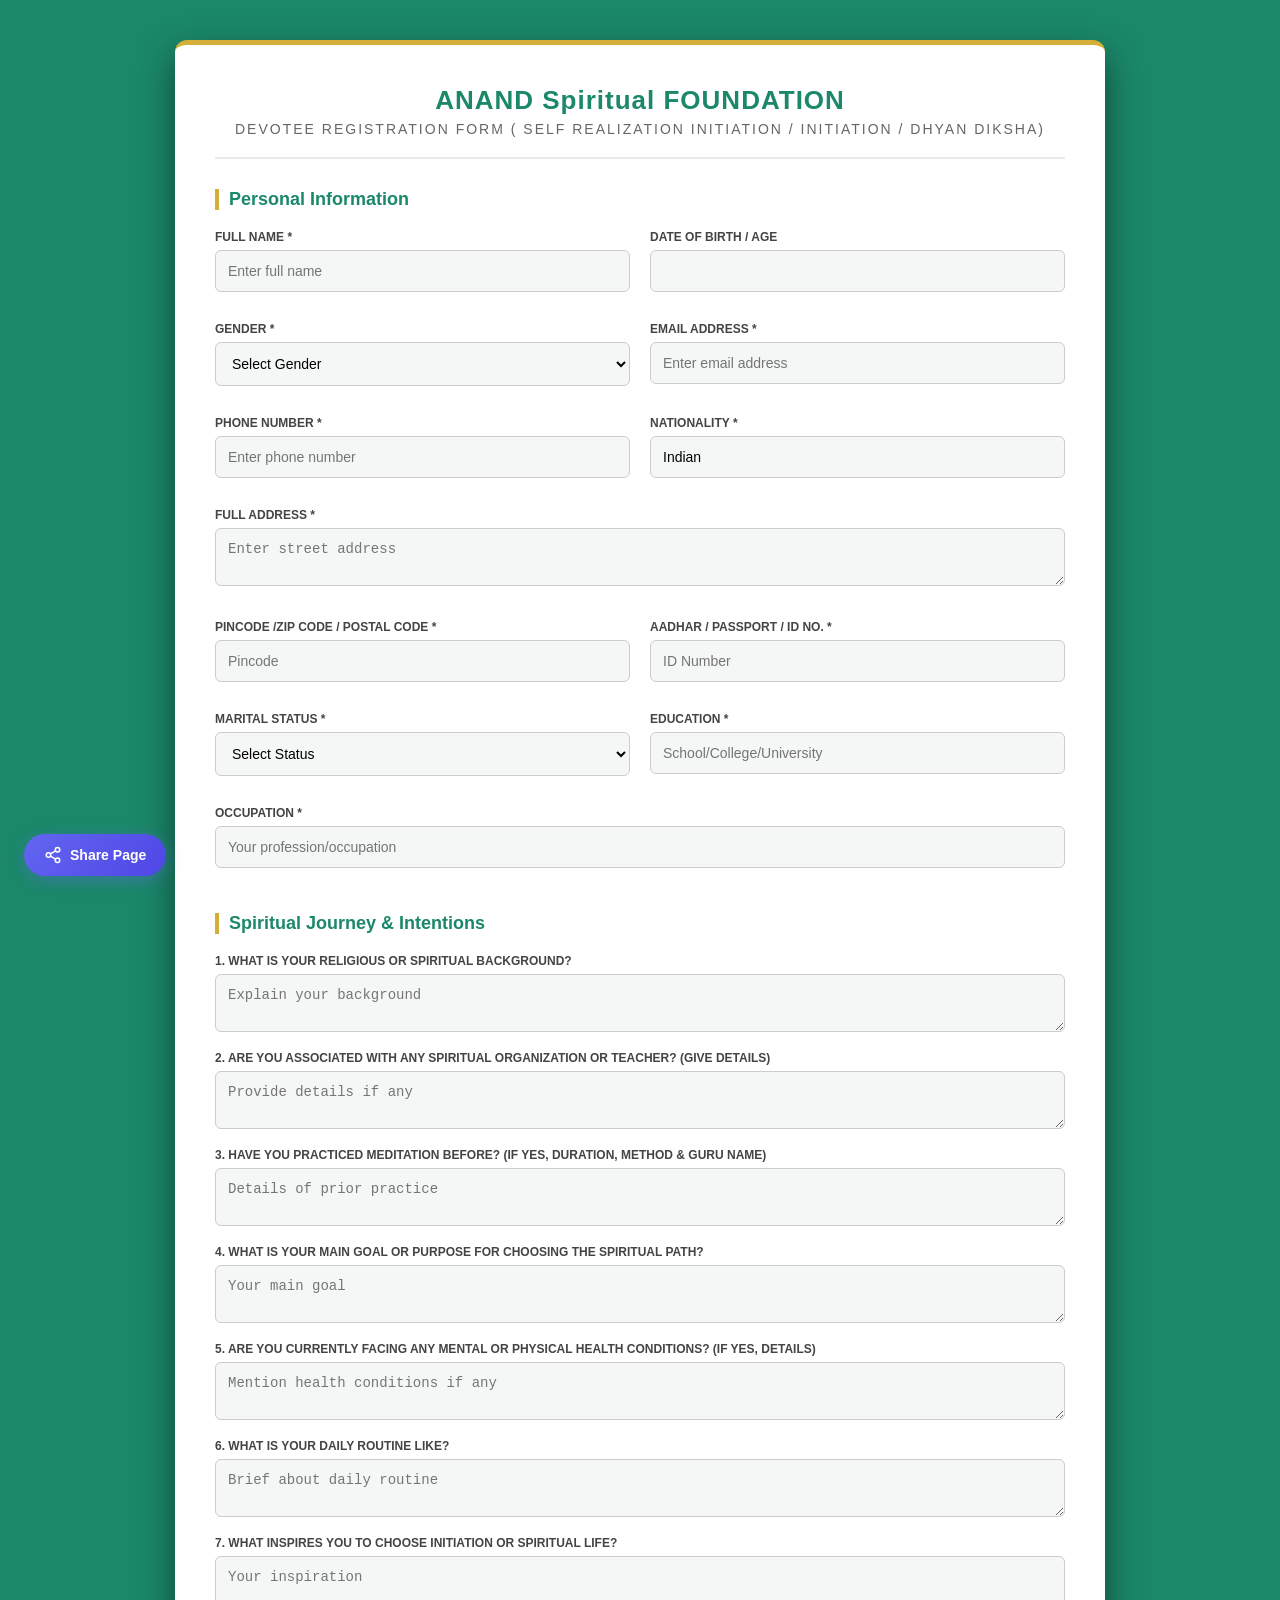
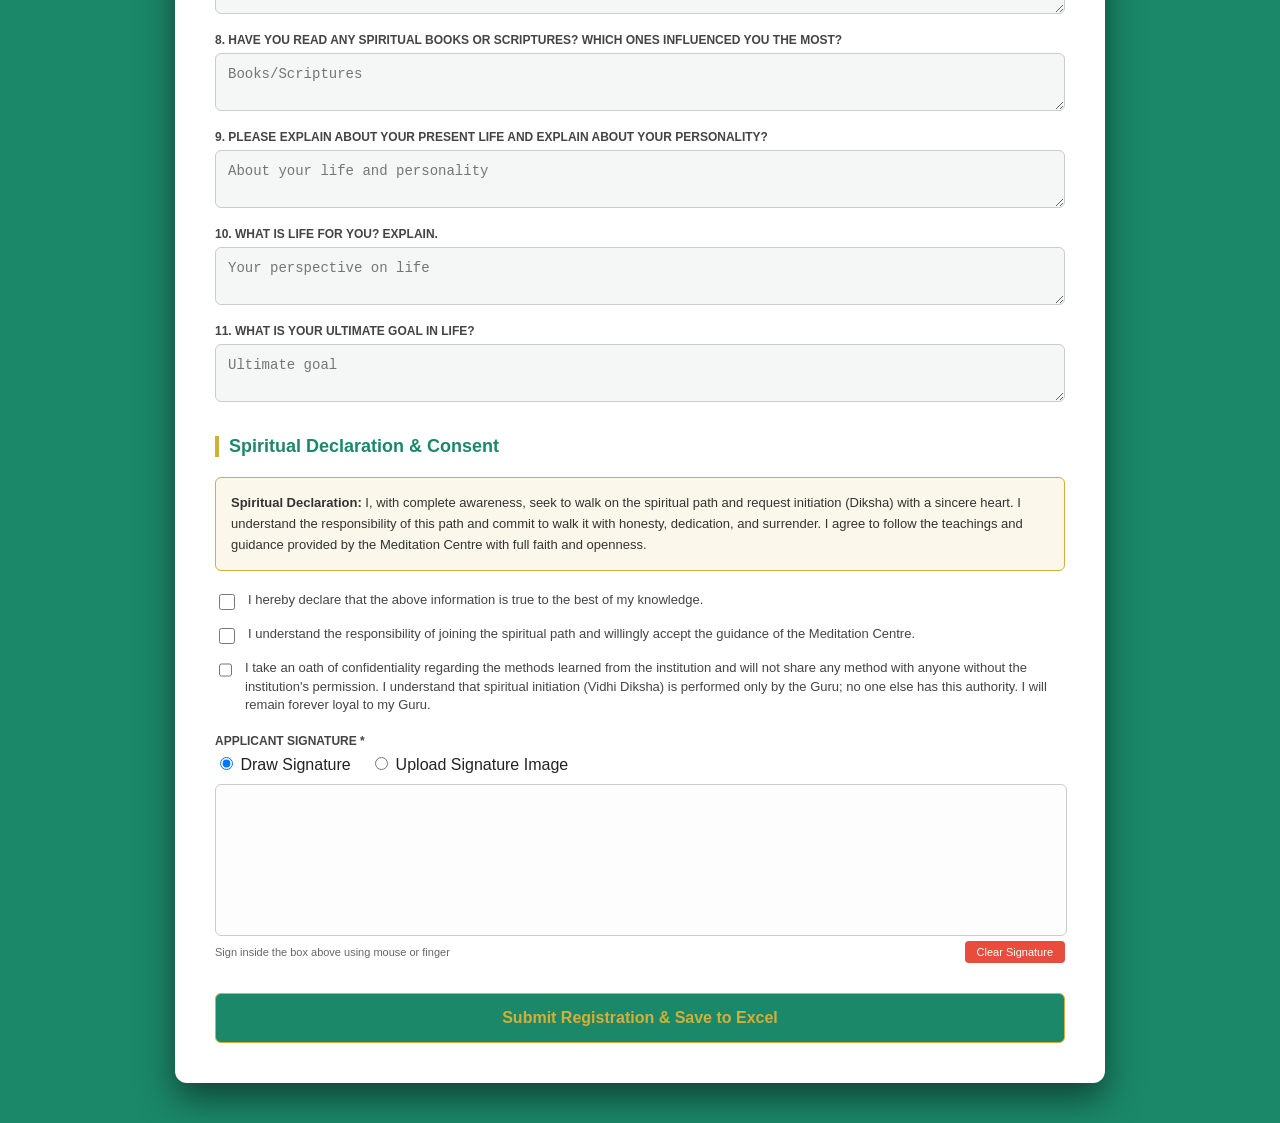
<file: register.html>
<!DOCTYPE html>
<html lang="en">
<head>
    <meta charset="UTF-8">
    <meta name="viewport" content="width=device-width, initial-scale=1.0">
    <title>Devotee Registration Form - Anand Foundation</title>
    <link rel="shortcut icon" href="assets/logo.png" type="image/png">
    <style>
        :root {
            --primary-dark: #1b8869;
            --accent-gold: #d4af37;
            --bg-light: #f4f7f6;
            --text-dark: #222;
        }

        body {
            background-color: var(--primary-dark);
            font-family: 'Segoe UI', Tahoma, Geneva, Verdana, sans-serif;
            margin: 0;
            padding: 40px 20px;
            color: #fff;
        }

        .reg-container {
            max-width: 850px;
            margin: 0 auto;
            background: #ffffff;
            color: var(--text-dark);
            padding: 40px;
            border-radius: 12px;
            box-shadow: 0 15px 35px rgba(0,0,0,0.5);
            border-top: 5px solid var(--accent-gold);
        }

        .reg-header {
            text-align: center;
            margin-bottom: 30px;
            border-bottom: 2px solid #eaeaea;
            padding-bottom: 20px;
        }

        .reg-header h2 {
            color: var(--primary-dark);
            margin: 0 0 5px 0;
            font-size: 26px;
            letter-spacing: 1px;
        }

        .reg-header p {
            color: #666;
            font-size: 14px;
            text-transform: uppercase;
            letter-spacing: 2px;
            margin: 0;
        }

        .form-section-title {
            font-size: 18px;
            color: var(--primary-dark);
            border-left: 4px solid var(--accent-gold);
            padding-left: 10px;
            margin: 30px 0 20px 0;
            font-weight: 600;
        }

        .form-row {
            display: grid;
            grid-template-columns: 1fr 1fr;
            gap: 20px;
            margin-bottom: 15px;
        }

        .form-row.full {
            grid-template-columns: 1fr;
        }

        @media(max-width: 768px) {
            .form-row {
                grid-template-columns: 1fr;
            }
            .reg-container {
                padding: 20px;
            }
        }

        .input-group {
            margin-bottom: 15px;
        }

        .input-group label {
            display: block;
            font-size: 12px;
            font-weight: 700;
            color: #444;
            margin-bottom: 6px;
            text-transform: uppercase;
        }

        .input-group input, .input-group select, .input-group textarea {
            width: 100%;
            padding: 12px;
            background: var(--bg-light);
            border: 1px solid #ccc;
            border-radius: 6px;
            font-size: 14px;
            box-sizing: border-box;
            outline: none;
            transition: border-color 0.2s;
        }

        .input-group input:focus, .input-group select:focus, .input-group textarea:focus {
            border-color: var(--accent-gold);
            background: #fff;
        }

        .declaration-box {
            background: rgba(212, 175, 55, 0.1);
            border: 1px solid var(--accent-gold);
            padding: 15px;
            border-radius: 6px;
            font-size: 13px;
            line-height: 1.6;
            color: #333;
            margin-bottom: 20px;
        }

        .checkbox-group {
            display: flex;
            align-items: flex-start;
            gap: 10px;
            margin-bottom: 12px;
            font-size: 13px;
            color: #444;
            line-height: 1.4;
        }

        .checkbox-group input {
            margin-top: 3px;
            width: 16px;
            height: 16px;
            accent-color: var(--primary-dark);
        }

        /* Signature Pad Styling */
        .signature-container {
            margin-top: 20px;
        }

        .signature-pad {
            border: 2px dashed #bbb;
            background: #fdfdfd;
            border-radius: 6px;
            cursor: crosshair;
            width: 100%;
            height: 150px;
            display: block;
        }

        .sig-actions {
            display: flex;
            justify-content: space-between;
            align-items: center;
            margin-top: 5px;
        }

        .clear-sig-btn {
            background: #e74c3c;
            color: white;
            border: none;
            padding: 5px 12px;
            font-size: 11px;
            border-radius: 4px;
            cursor: pointer;
        }

        .submit-reg-btn {
            background-color: var(--primary-dark);
            color: var(--accent-gold);
            border: 1px solid var(--accent-gold);
            width: 100%;
            padding: 15px;
            font-size: 16px;
            font-weight: 600;
            border-radius: 6px;
            cursor: pointer;
            margin-top: 30px;
            transition: background 0.2s;
        }

        .submit-reg-btn:hover {
            background-color: #113830;
        }

        /* Custom Popup Modal Styling */
        .modal-overlay {
            position: fixed;
            top: 0; left: 0; width: 100%; height: 100%;
            background: rgba(0, 0, 0, 0.7);
            display: none;
            justify-content: center;
            align-items: center;
            z-index: 1000;
        }
        .modal-box {
            background: #ffffff;
            color: #222;
            padding: 30px;
            border-radius: 10px;
            text-align: center;
            max-width: 400px;
            width: 90%;
            border-top: 4px solid var(--accent-gold);
            box-shadow: 0 10px 25px rgba(0,0,0,0.3);
        }
        .modal-box h3 {
            color: var(--primary-dark);
            margin-top: 0;
        }
        .modal-box p {
            font-size: 14px;
            color: #555;
            margin-bottom: 20px;
        }
        .modal-btn {
            background: var(--primary-dark);
            color: var(--accent-gold);
            border: none;
            padding: 10px 20px;
            border-radius: 5px;
            cursor: pointer;
            font-weight: bold;
        }



        /* Share Widget Styles - Fixed Bottom Left Position */
.custom-share-container {
    font-family: 'Segoe UI', Tahoma, Geneva, Verdana, sans-serif;
    position: fixed;
    bottom: 24px;
    left: 24px;
    z-index: 998;
}

/* Responsive Trigger Button: Circular on Mobile, Rounded Rectangle on Desktop */
.share-trigger-btn {
    display: inline-flex;
    align-items: center;
    justify-content: center;
    gap: 8px;
    background: linear-gradient(135deg, #6366f1, #4f46e5);
    color: #ffffff;
    border: none;
    border-radius: 50px; /* Desktop ke liye pill/rectangle shape */
    padding: 12px 20px;
    font-size: 14px;
    font-weight: 600;
    cursor: pointer;
    box-shadow: 0 4px 16px rgba(99, 102, 241, 0.4);
    transition: all 0.3s cubic-bezier(0.16, 1, 0.3, 1);
}

.share-trigger-btn:hover {
    transform: translateY(-3px);
    box-shadow: 0 6px 20px rgba(99, 102, 241, 0.5);
}

/* Mobile View ke liye Gol (Circular) Icon Setup */
@media (max-width: 768px) {
    .custom-share-container {
        bottom: 20px;
        left: 20px;
    }
    .share-trigger-btn {
        width: 52px;
        height: 52px;
        padding: 0;
        border-radius: 50%; /* Pure gol icon mobile ke liye */
        box-shadow: 0 4px 14px rgba(0, 0, 0, 0.25);
    }
    /* Text ko mobile me hide kar denge taaki sirf gol icon dikhe */
    .share-trigger-btn span {
        display: none;
    }
}

/* Modal Overlay */
.share-modal-overlay {
    position: fixed;
    top: 0;
    left: 0;
    width: 100%;
    height: 100%;
    background: rgba(0, 0, 0, 0.6);
    backdrop-filter: blur(4px);
    z-index: 9999;
    display: flex;
    align-items: center;
    justify-content: center;
    animation: fadeIn 0.2s ease-out forwards;
}

.share-modal-content {
    background: #ffffff;
    width: 90%;
    max-width: 380px;
    border-radius: 20px;
    padding: 24px;
    box-shadow: 0 15px 35px rgba(0, 0, 0, 0.2);
    animation: scaleUp 0.25s cubic-bezier(0.16, 1, 0.3, 1) forwards;
}

.share-modal-header {
    display: flex;
    justify-content: space-between;
    align-items: center;
}

.share-modal-header h3 {
    margin: 0;
    font-size: 18px;
    color: #1f2937;
}

.share-close-btn {
    background: transparent;
    border: none;
    font-size: 24px;
    color: #9ca3af;
    cursor: pointer;
    padding: 0;
    line-height: 1;
    transition: color 0.2s;
}

.share-close-btn:hover {
    color: #374151;
}

.share-subtitle {
    margin: 6px 0 20px 0;
    font-size: 13px;
    color: #6b7280;
}

/* Social Grid Icons */
.share-options-grid {
    display: grid;
    grid-template-columns: repeat(4, 1fr);
    gap: 12px;
    margin-bottom: 20px;
}

.share-option-item {
    display: flex;
    flex-direction: column;
    align-items: center;
    text-decoration: none;
    gap: 6px;
    transition: transform 0.2s;
}

.share-option-item:hover {
    transform: translateY(-3px);
}

.share-icon-box {
    width: 50px;
    height: 50px;
    border-radius: 50%;
    display: flex;
    align-items: center;
    justify-content: center;
    color: #ffffff;
    box-shadow: 0 4px 10px rgba(0,0,0,0.1);
}

.share-option-item span {
    font-size: 11px;
    font-weight: 500;
    color: #4b5563;
}

/* Brand Colors */
.share-option-item.whatsapp .share-icon-box { background: #25d366; }
.share-option-item.instagram .share-icon-box { background: radial-gradient(circle at 30% 107%, #fdf497 0%, #fdf497 5%, #fd5949 45%, #d6249f 60%, #285AEB 90%); }
.share-option-item.telegram .share-icon-box { background: #0088cc; }
.share-option-item.twitter .share-icon-box { background: #000000; }

/* Copy Link Area */
.share-copy-section {
    display: flex;
    background: #f3f4f6;
    border-radius: 10px;
    padding: 4px;
    border: 1px solid #e5e7eb;
}

.share-copy-section input {
    flex: 1;
    border: none;
    background: transparent;
    padding: 8px 10px;
    font-size: 12px;
    color: #4b5563;
    outline: none;
    width: 100%;
}

.share-copy-section button {
    background: #4f46e5;
    color: #ffffff;
    border: none;
    padding: 8px 14px;
    border-radius: 8px;
    font-size: 12px;
    font-weight: 600;
    cursor: pointer;
    transition: background 0.2s;
}

.share-copy-section button:hover {
    background: #4338ca;
}

/* Keyframe Animations */
@keyframes fadeIn {
    from { opacity: 0; }
    to { opacity: 1; }
}

@keyframes scaleUp {
    from { transform: scale(0.95); opacity: 0; }
    to { transform: scale(1); opacity: 1; }
}
    </style>
</head>
<body>
    <!-- Share Widget Container -->
<div class="custom-share-container">
    <!-- Trigger Button -->
    <button id="openShareModal" class="share-trigger-btn">
        <svg xmlns="http://www.w3.org/2000/svg" width="18" height="18" viewBox="0 0 24 24" fill="none" stroke="currentColor" stroke-width="2" stroke-linecap="round" stroke-linejoin="round"><circle cx="18" cy="5" r="3"></circle><circle cx="6" cy="12" r="3"></circle><circle cx="18" cy="19" r="3"></circle><line x1="8.59" y1="13.51" x2="15.42" y2="17.49"></line><line x1="15.41" y1="6.51" x2="8.59" y2="10.49"></line></svg>
        <span>Share Page</span>
    </button>

    <!-- Share Modal / Popup -->
    <div id="shareModal" class="share-modal-overlay" style="display: none;">
        <div class="share-modal-content">
            <div class="share-modal-header">
                <h3>Share this page</h3>
                <button id="closeShareModal" class="share-close-btn">&times;</button>
            </div>
            <p class="share-subtitle">Spread the word on your favorite platform!</p>
            
            <div class="share-options-grid">
                <!-- WhatsApp -->
                <a href="#" id="shareWhatsApp" class="share-option-item whatsapp" target="_blank" rel="noopener noreferrer">
                    <div class="share-icon-box">
                        <svg xmlns="http://www.w3.org/2000/svg" width="24" height="24" viewBox="0 0 24 24" fill="currentColor"><path d="M.057 24l1.687-6.163c-1.041-1.804-1.588-3.849-1.587-5.946.003-6.556 5.338-11.891 11.893-11.891 3.181.001 6.167 1.24 8.413 3.488 2.245 2.248 3.481 5.236 3.48 8.414-.003 6.557-5.338 11.892-11.893 11.892-1.99-.001-3.951-.5-5.688-1.448l-6.305 1.654zm6.597-3.807c1.676.995 3.276 1.591 5.392 1.592 5.448 0 9.886-4.434 9.889-9.885.002-5.462-4.415-9.89-9.881-9.892-5.452 0-9.887 4.434-9.889 9.884-.001 2.225.651 3.891 1.746 5.634l-.999 3.648 3.742-.981zm11.387-5.464c-.074-.124-.272-.198-.57-.347-.297-.149-1.758-.868-2.031-.967-.272-.099-.47-.149-.669.149-.198.297-.768.967-.941 1.165-.173.198-.347.223-.644.074-.297-.149-1.255-.462-2.39-1.475-.883-.788-1.48-1.761-1.653-2.059-.173-.297-.018-.458.13-.606.134-.133.297-.347.446-.521.151-.172.2-.296.3-.495.099-.198.05-.372-.025-.521-.075-.148-.669-1.611-.916-2.206-.242-.579-.487-.501-.669-.51l-.57-.01c-.198 0-.52.074-.792.372s-1.04 1.016-1.04 2.479 1.065 2.876 1.213 3.074c.149.198 2.095 3.2 5.076 4.487.709.306 1.263.489 1.694.626.712.226 1.36.194 1.872.118.571-.085 1.758-.719 2.006-1.413.248-.695.248-1.29.173-1.414z"/></svg>
                    </div>
                    <span>WhatsApp</span>
                </a>

                <!-- Instagram (Direct to profile/share notice since Web Share API handles direct sharing, fallback copies link) -->
                <a href="#" id="shareInstagram" class="share-option-item instagram">
                    <div class="share-icon-box">
                        <svg xmlns="http://www.w3.org/2000/svg" width="24" height="24" viewBox="0 0 24 24" fill="currentColor"><path d="M12 2.163c3.204 0 3.584.012 4.85.07 3.252.148 4.771 1.691 4.919 4.919.058 1.265.069 1.645.069 4.849 0 3.205-.012 3.584-.069 4.849-.149 3.225-1.664 4.771-4.919 4.919-1.266.058-1.644.07-4.85.07-3.204 0-3.584-.012-4.849-.07-3.26-.149-4.771-1.699-4.919-4.92-.058-1.265-.07-1.644-.07-4.849 0-3.204.013-3.583.07-4.849.149-3.227 1.664-4.771 4.919-4.919 1.266-.057 1.645-.069 4.849-.069zm0-2.163c-3.259 0-3.667.014-4.947.072-4.358.2-6.78 2.618-6.98 6.98-.059 1.281-.073 1.689-.073 4.948 0 3.259.014 3.668.072 4.948.2 4.358 2.618 6.78 6.98 6.98 1.281.058 1.689.072 4.948.072 3.259 0 3.668-.014 4.948-.072 4.354-.2 6.782-2.618 6.979-6.98.059-1.28.073-1.689.073-4.948 0-3.259-.014-3.667-.072-4.947-.196-4.354-2.617-6.78-6.979-6.98-1.281-.059-1.69-.073-4.949-.073zm0 5.838c-3.403 0-6.162 2.759-6.162 6.162s2.759 6.163 6.162 6.163 6.162-2.759 6.162-6.163c0-3.403-2.759-6.162-6.162-6.162zm0 10.162c-2.209 0-4-1.79-4-4 0-2.209 1.791-4 4-4s4 1.791 4 4c0 2.21-1.791 4-4 4zm6.406-11.845c-.796 0-1.441.645-1.441 1.44s.645 1.44 1.441 1.44c.795 0 1.439-.645 1.439-1.44s-.644-1.44-1.439-1.44z"/></svg>
                    </div>
                    <span>Instagram</span>
                </a>

                <!-- Telegram -->
                <a href="#" id="shareTelegram" class="share-option-item telegram" target="_blank" rel="noopener noreferrer">
                    <div class="share-icon-box">
                        <svg xmlns="http://www.w3.org/2000/svg" width="24" height="24" viewBox="0 0 24 24" fill="currentColor"><path d="M12 0c-6.627 0-12 5.373-12 12s5.373 12 12 12 12-5.373 12-12-5.373-12-12-12zm5.894 8.221l-1.97 9.28c-.145.658-.537.818-1.084.508l-3-2.21-1.446 1.394c-.14.14-.26.26-.534.26l.213-3.053 5.56-5.023c.242-.213-.054-.333-.373-.121l-6.871 4.326-2.962-.924c-.643-.204-.657-.643.136-.953l11.57-4.461c.537-.194 1.006.131.832.943z"/></svg>
                    </div>
                    <span>Telegram</span>
                </a>

                <!-- Twitter / X -->
                <a href="#" id="shareTwitter" class="share-option-item twitter" target="_blank" rel="noopener noreferrer">
                    <div class="share-icon-box">
                        <svg xmlns="http://www.w3.org/2000/svg" width="24" height="24" viewBox="0 0 24 24" fill="currentColor"><path d="M18.244 2.25h3.308l-7.227 8.26 8.502 11.24H16.17l-5.214-6.817L4.99 21.75H1.68l7.73-8.835L1.254 2.25H8.08l4.713 6.231zm-1.161 17.52h1.833L7.084 4.126H5.117z"/></svg>
                    </div>
                    <span>Twitter</span>
                </a>
            </div>

            <!-- Copy Link Section -->
            <div class="share-copy-section">
                <input type="text" id="shareUrlInput" readonly />
                <button id="copyUrlBtn">Copy Link</button>
            </div>
        </div>
    </div>
</div>

    <div class="reg-container">
        <div class="reg-header">
            <h2>ANAND Spiritual FOUNDATION</h2>
            <p>Devotee Registration Form ( Self realization Initiation / Initiation / Dhyan Diksha)</p>
        </div>

        <form id="devoteeRegForm" onsubmit="submitRegistration(event)">
            
            <!-- Personal Information -->
            <div class="form-section-title">Personal Information</div>
            
            <div class="form-row">
                <div class="input-group">
                    <label>Full Name *</label>
                    <input type="text" id="fullName" required placeholder="Enter full name">
                </div>
                <div class="input-group">
                    <label>Date of Birth / Age</label>
                    <input type="text" id="dob" >
                </div>
            </div>

            <div class="form-row">
                <div class="input-group">
                    <label>Gender *</label>
                    <select id="gender" required>
                        <option value="">Select Gender</option>
                        <option value="Male">Male</option>
                        <option value="Female">Female</option>
                        <option value="Other">Other</option>
                    </select>
                </div>
                <div class="input-group">
                    <label>Email Address *</label>
                    <input type="email" id="email" required placeholder="Enter email address">
                </div>
            </div>

            <div class="form-row">
                <div class="input-group">
                    <label>Phone Number *</label>
                    <input type="tel" id="phone" required placeholder="Enter phone number">
                </div>
                <div class="input-group">
                    <label>Nationality *</label>
                    <input type="text" id="nationality" value="Indian" required>
                </div>
            </div>

            <div class="form-row full">
                <div class="input-group">
                    <label>Full Address *</label>
                    <textarea id="address" rows="2" required placeholder="Enter street address"></textarea>
                </div>
            </div>

            <div class="form-row">
                <div class="input-group">
                    <label>Pincode /ZIP Code / Postal Code *</label>
                    <input type="text" id="pincode"  placeholder="Pincode">
                </div>
                <div class="input-group">
                    <label>Aadhar / Passport / ID No. *</label>
                    <input type="text" id="idProof" required placeholder="ID Number">
                </div>
            </div>

            <div class="form-row">
                <div class="input-group">
                    <label>Marital Status *</label>
                    <select id="maritalStatus" required>
                        <option value="">Select Status</option>
                        <option value="Married">Married</option>
                        <option value="Unmarried">Unmarried</option>
                        <option value="Divorced">Divorced</option>
                        <option value="Widowed">Widowed</option>
                    </select>
                </div>
                <div class="input-group">
                    <label>Education *</label>
                    <input type="text" id="education" required placeholder="School/College/University">
                </div>
            </div>

            <div class="form-row full">
                <div class="input-group">
                    <label>Occupation *</label>
                    <input type="text" id="occupation" required placeholder="Your profession/occupation">
                </div>
            </div>

            <!-- Spiritual Journey & Intentions (Based on Form Questions) -->
            <div class="form-section-title">Spiritual Journey & Intentions</div>

            <div class="input-group">
                <label>1. What is your religious or spiritual background?</label>
                <textarea id="q1" rows="2" placeholder="Explain your background"></textarea>
            </div>

            <div class="input-group">
                <label>2. Are you associated with any spiritual organization or teacher? (Give details)</label>
                <textarea id="q2" rows="2" placeholder="Provide details if any"></textarea>
            </div>

            <div class="input-group">
                <label>3. Have you practiced meditation before? (If yes, duration, method & guru name)</label>
                <textarea id="q3" rows="2" placeholder="Details of prior practice"></textarea>
            </div>

            <div class="input-group">
                <label>4. What is your main goal or purpose for choosing the spiritual path?</label>
                <textarea id="q4" rows="2" placeholder="Your main goal"></textarea>
            </div>

            <div class="input-group">
                <label>5. Are you currently facing any mental or physical health conditions? (If yes, details)</label>
                <textarea id="q5" rows="2" placeholder="Mention health conditions if any"></textarea>
            </div>

            <div class="input-group">
                <label>6. What is your daily routine like?</label>
                <textarea id="q6" rows="2" placeholder="Brief about daily routine"></textarea>
            </div>

            <div class="input-group">
                <label>7. What inspires you to choose initiation or spiritual life?</label>
                <textarea id="q7" rows="2" placeholder="Your inspiration"></textarea>
            </div>

            <div class="input-group">
                <label>8. Have you read any spiritual books or scriptures? Which ones influenced you the most?</label>
                <textarea id="q8" rows="2" placeholder="Books/Scriptures"></textarea>
            </div>

            <div class="input-group">
                <label>9. Please explain about your present life and explain about your personality?</label>
                <textarea id="q9" rows="2" placeholder="About your life and personality"></textarea>
            </div>

            <div class="input-group">
                <label>10. What is life for you? Explain.</label>
                <textarea id="q10" rows="2" placeholder="Your perspective on life"></textarea>
            </div>

            <div class="input-group">
                <label>11. What is your ultimate goal in life?</label>
                <textarea id="q11" rows="2" placeholder="Ultimate goal"></textarea>
            </div>

            <!-- Spiritual Declaration & Terms -->
            <div class="form-section-title">Spiritual Declaration & Consent</div>
            <div class="declaration-box">
                <strong>Spiritual Declaration:</strong> I, with complete awareness, seek to walk on the spiritual path and request initiation (Diksha) with a sincere heart. I understand the responsibility of this path and commit to walk it with honesty, dedication, and surrender. I agree to follow the teachings and guidance provided by the Meditation Centre with full faith and openness.
            </div>

            <div class="checkbox-group">
                <input type="checkbox" id="term1" required>
                <label for="term1" style="display:inline; text-transform:none; font-weight:normal;">I hereby declare that the above information is true to the best of my knowledge.</label>
            </div>

            <div class="checkbox-group">
                <input type="checkbox" id="term2" required>
                <label for="term2" style="display:inline; text-transform:none; font-weight:normal;">I understand the responsibility of joining the spiritual path and willingly accept the guidance of the Meditation Centre.</label>
            </div>

            <div class="checkbox-group">
                <input type="checkbox" id="term3" required>
    <label for="term3" style="display:inline; text-transform:none; font-weight:normal;">
        I take an oath of confidentiality regarding the methods learned from the institution and will not share any method with anyone without the institution's permission. I understand that spiritual initiation (Vidhi Diksha) is performed only by the Guru; no one else has this authority. I will remain forever loyal to my Guru.
    </label>
            </div>
           
            <!-- Digital Signature Section -->
           <div class="signature-container">
    <label style="font-size: 12px; font-weight: 700; color: #444; margin-bottom: 6px; display:block;">APPLICANT SIGNATURE *</label>
    
    <!-- Signature Options (Draw or Upload) -->
    <div style="margin-bottom: 10px;">
        <label><input type="radio" name="sigType" value="draw" checked onclick="toggleSigMode('draw')"> Draw Signature</label>
        <label style="margin-left: 15px;"><input type="radio" name="sigType" value="upload" onclick="toggleSigMode('upload')"> Upload Signature Image</label>
    </div>

    <!-- Canvas Box (Draw Mode) -->
    <div id="drawModeBox">
        <canvas id="sigCanvas" class="signature-pad" style="border: 1px solid #ccc; width: 100%; touch-action: none;"></canvas>
        <div class="sig-actions" style="margin-top: 5px;">
            <span style="font-size: 11px; color: #666;">Sign inside the box above using mouse or finger</span>
            <button type="button" class="clear-sig-btn" onclick="clearSignature()">Clear Signature</button>
        </div>
    </div>

    <!-- File Upload Box (Upload Mode - Initially hidden) -->
    <div id="uploadModeBox" style="display: none;">
       <input type="file" id="sigFile" accept="image/*,.pdf" style="padding: 10px; border: 1px dashed #ccc; width: 100%;">
        <span style="font-size: 11px; color: #666; display:block; margin-top:5px;">
    Upload your signature image or PDF (JPG, PNG, PDF)
</span>
    </div>
</div>

<!-- Submit button waisa hi rahega -->
<button type="submit" class="submit-reg-btn">Submit Registration & Save to Excel</button>
        </form>
    </div>



    <div id="customModal" class="modal-overlay">
        <div class="modal-box">
            <h3 id="modalTitle">Success</h3>
            <p id="modalMessage">Form submitted successfully!</p>
            <button class="modal-btn" onclick="closeModal()">OK</button>
        </div>


    <!-- JavaScript for Signature and Excel / Google Sheet Connection -->
   <script>
    // Mode Switch karne ke liye (Draw / Upload)
    function toggleSigMode(mode) {
        if (mode === 'draw') {
            document.getElementById('drawModeBox').style.display = 'block';
            document.getElementById('uploadModeBox').style.display = 'none';
        } else {
            document.getElementById('drawModeBox').style.display = 'none';
            document.getElementById('uploadModeBox').style.display = 'block';
        }
    }

    // Signature Pad Logic
    const canvas = document.getElementById('sigCanvas');
    const ctx = canvas.getContext('2d');
    let painting = false;

    function resizeCanvas() {
        canvas.width = canvas.offsetWidth;
        canvas.height = 150;
    }
    window.addEventListener('load', resizeCanvas);
    window.addEventListener('resize', resizeCanvas);

    function startPosition(e) {
        painting = true;
        draw(e);
    }
    function finishedPosition() {
        painting = false;
        ctx.beginPath();
    }
    function draw(e) {
        if (!painting) return;
        ctx.lineWidth = 2;
        ctx.lineCap = 'round';
        ctx.strokeStyle = '#000';

        const rect = canvas.getBoundingClientRect();
        let clientX = e.clientX || (e.touches ? e.touches[0].clientX : 0);
        let clientY = e.clientY || (e.touches ? e.touches[0].clientY : 0);
        
        let x = clientX - rect.left;
        let y = clientY - rect.top;

        ctx.lineTo(x, y);
        ctx.stroke();
        ctx.beginPath();
        ctx.moveTo(x, y);
    }

    canvas.addEventListener('mousedown', startPosition);
    canvas.addEventListener('mouseup', finishedPosition);
    canvas.addEventListener('mousemove', draw);

    // Mobile touch events with preventDefault (Screen scrolling rokne ke liye)
    canvas.addEventListener('touchstart', function(e) {
        startPosition(e);
        e.preventDefault();
    }, { passive: false });

    canvas.addEventListener('touchend', function(e) {
        finishedPosition();
        e.preventDefault();
    }, { passive: false });

    canvas.addEventListener('touchmove', function(e) {
        draw(e);
        e.preventDefault(); 
    }, { passive: false });

    function clearSignature() {
        ctx.clearRect(0, 0, canvas.width, canvas.height);
    }

    // Custom Modal Functions
    function showModal(title, message) {
        document.getElementById('modalTitle').innerText = title;
        document.getElementById('modalMessage').innerText = message;
        document.getElementById('customModal').style.display = 'flex';
    }

    function closeModal() {
        document.getElementById('customModal').style.display = 'none';
    }

    // Form Submit & Excel Connection Function (Same IDs intact)
    const formElement = document.getElementById('devoteeRegForm');
    if(formElement) {
        formElement.addEventListener('submit', function(event) {
            event.preventDefault();

            const submitBtn = document.querySelector('.submit-reg-btn');
            submitBtn.innerText = "Submitting...";
            submitBtn.disabled = true;

            const sigMode = document.querySelector('input[name="sigType"]:checked').value;

            if (sigMode === 'upload') {

    const fileInput = document.getElementById('sigFile');

    if (fileInput.files.length === 0) {
        alert("Please upload your signature image or PDF.");
        submitBtn.innerText = "Submit Registration & Save to Excel";
        submitBtn.disabled = false;
        return;
    }

    const selectedFile = fileInput.files[0];

    // Maximum file size: 5 MB
    if (selectedFile.size > 5 * 1024 * 1024) {
        alert("Please upload a file smaller than 5 MB.");
        submitBtn.innerText = "Submit Registration & Save to Excel";
        submitBtn.disabled = false;
        return;
    }

    // Allowed file types
    const allowedTypes = [
        "image/png",
        "image/jpeg",
        "image/jpg",
        "application/pdf"
    ];

    if (!allowedTypes.includes(selectedFile.type)) {
        alert("Please upload JPG, PNG or PDF file only.");
        submitBtn.innerText = "Submit Registration & Save to Excel";
        submitBtn.disabled = false;
        return;
    }

    const reader = new FileReader();

    reader.onload = function () {
        executeSubmit(reader.result);
    };

    reader.onerror = function () {
        alert("Unable to read the selected file.");
        submitBtn.innerText = "Submit Registration & Save to Excel";
        submitBtn.disabled = false;
    };

    reader.readAsDataURL(selectedFile);

} else {

    executeSubmit(canvas.toDataURL("image/png"));

}
        });
    }

    function executeSubmit(signatureData) {
        const submitBtn = document.querySelector('.submit-reg-btn');

        const formData = {
            fullName: document.getElementById('fullName').value,
            dob: document.getElementById('dob').value,
            gender: document.getElementById('gender').value,
            email: document.getElementById('email').value,
            phone: document.getElementById('phone').value,
            nationality: document.getElementById('nationality').value,
            address: document.getElementById('address').value,
            pincode: document.getElementById('pincode').value,
            idProof: document.getElementById('idProof').value,
            maritalStatus: document.getElementById('maritalStatus').value,
            education: document.getElementById('education').value,
            occupation: document.getElementById('occupation').value,
            q1: document.getElementById('q1').value,
            q2: document.getElementById('q2').value,
            q3: document.getElementById('q3').value,
            q4: document.getElementById('q4').value,
            q5: document.getElementById('q5').value,
            q6: document.getElementById('q6').value,
            q7: document.getElementById('q7').value,
            q8: document.getElementById('q8').value,
            q9: document.getElementById('q9').value,
            q10: document.getElementById('q10').value,
            q11: document.getElementById('q11').value,
            signature: signatureData // Wahi purana variable name taaki apps script change na ho!
        };


        const sheetUrl1 = "https://script.google.com/macros/s/AKfycbxipYOaD2e_9tClgYk-Xg1ZHfb_yTW3hSAFvytiBFXUkEdi49B3CyPlbixTRxBhO9GkEg/exec";

const sheetUrl2 = "https://script.google.com/macros/s/AKfycbxvvN8_WmO0cla-UabVREPb6X9KvRMdZe2r4qUIoe2xfxwC-Vlu5O_edJ0OBmN_Dov6FQ/exec";

let requests = [
    fetch(sheetUrl1, {
        method: 'POST',
        mode: 'no-cors',
        headers: { 'Content-Type': 'application/json' },
        body: JSON.stringify(formData)
    })
];

// Second Sheet
if (sheetUrl2) {
    requests.push(
        fetch(sheetUrl2, {
            method: 'POST',
            mode: 'no-cors',
            headers: { 'Content-Type': 'application/json' },
            body: JSON.stringify(formData)
        })
    );
}

Promise.all(requests)
.then(() => {
    submitBtn.innerText = "Submit Registration & Save to Excel";
    submitBtn.disabled = false;

    showModal(
        "Success!",
        "Your registration has been successfully submitted and saved."
    );

    document.getElementById('devoteeRegForm').reset();
    clearSignature();
    toggleSigMode('draw');
})
.catch(error => {
    console.error('Error!', error);

    submitBtn.innerText = "Submit Registration & Save to Excel";
    submitBtn.disabled = false;

    showModal(
        "Error",
        "Something went wrong. Please try again."
    );
});
 
    }


    document.addEventListener("DOMContentLoaded", function() {
    const openBtn = document.getElementById("openShareModal");
    const closeBtn = document.getElementById("closeShareModal");
    const modal = document.getElementById("shareModal");
    const urlInput = document.getElementById("shareUrlInput");
    const copyBtn = document.getElementById("copyUrlBtn");

    const whatsappBtn = document.getElementById("shareWhatsApp");
    const instagramBtn = document.getElementById("shareInstagram");
    const telegramBtn = document.getElementById("shareTelegram");
    const twitterBtn = document.getElementById("shareTwitter");

    // Current page URL and Title fetch karega
    const currentUrl = window.location.href;
    const pageTitle = document.title || "Check out this amazing page!";

    // Open Modal
    openBtn.addEventListener("click", () => {
        urlInput.value = currentUrl;
        modal.style.display = "flex";
        
        // Setup Dynamic Share Links
        // WhatsApp Share Link
        whatsappBtn.href = `https://api.whatsapp.com/send?text=${encodeURIComponent(pageTitle + " - " + currentUrl)}`;
        
        // Telegram Share Link
        telegramBtn.href = `https://t.me/share/url?url=${encodeURIComponent(currentUrl)}&text=${encodeURIComponent(pageTitle)}`;
        
        // Twitter/X Share Link
        twitterBtn.href = `https://twitter.com/intent/tweet?url=${encodeURIComponent(currentUrl)}&text=${encodeURIComponent(pageTitle)}`;
    });

    // Instagram Special Handle (Instagram web direct link share nahi leta, isliye link copy karake user ko notice dega ya alert dega)
    instagramBtn.addEventListener("click", (e) => {
        e.preventDefault();
        navigator.clipboard.writeText(currentUrl).then(() => {
            instagramBtn.querySelector("span").innerText = "Copied!";
            setTimeout(() => {
                instagramBtn.querySelector("span").innerText = "Instagram";
            }, 2000);
            alert("Link copied! You can now paste and share it on Instagram Story or DM.");
        });
    });

    // Close Modal via X button
    closeBtn.addEventListener("click", () => {
        modal.style.display = "none";
    });

    // Close Modal when clicking outside popup box
    window.addEventListener("click", (e) => {
        if (e.target === modal) {
            modal.style.display = "none";
        }
    });

    // Copy Link functionality
    copyBtn.addEventListener("click", () => {
        urlInput.select();
        urlInput.setSelectionRange(0, 99999); // For mobile devices
        navigator.clipboard.writeText(currentUrl).then(() => {
            copyBtn.innerText = "Copied!";
            copyBtn.style.background = "#10b981";
            setTimeout(() => {
                copyBtn.innerText = "Copy Link";
                copyBtn.style.background = "#4f46e5";
            }, 2000);
        });
    });
});
</script>
</body>
</html>
</file>
